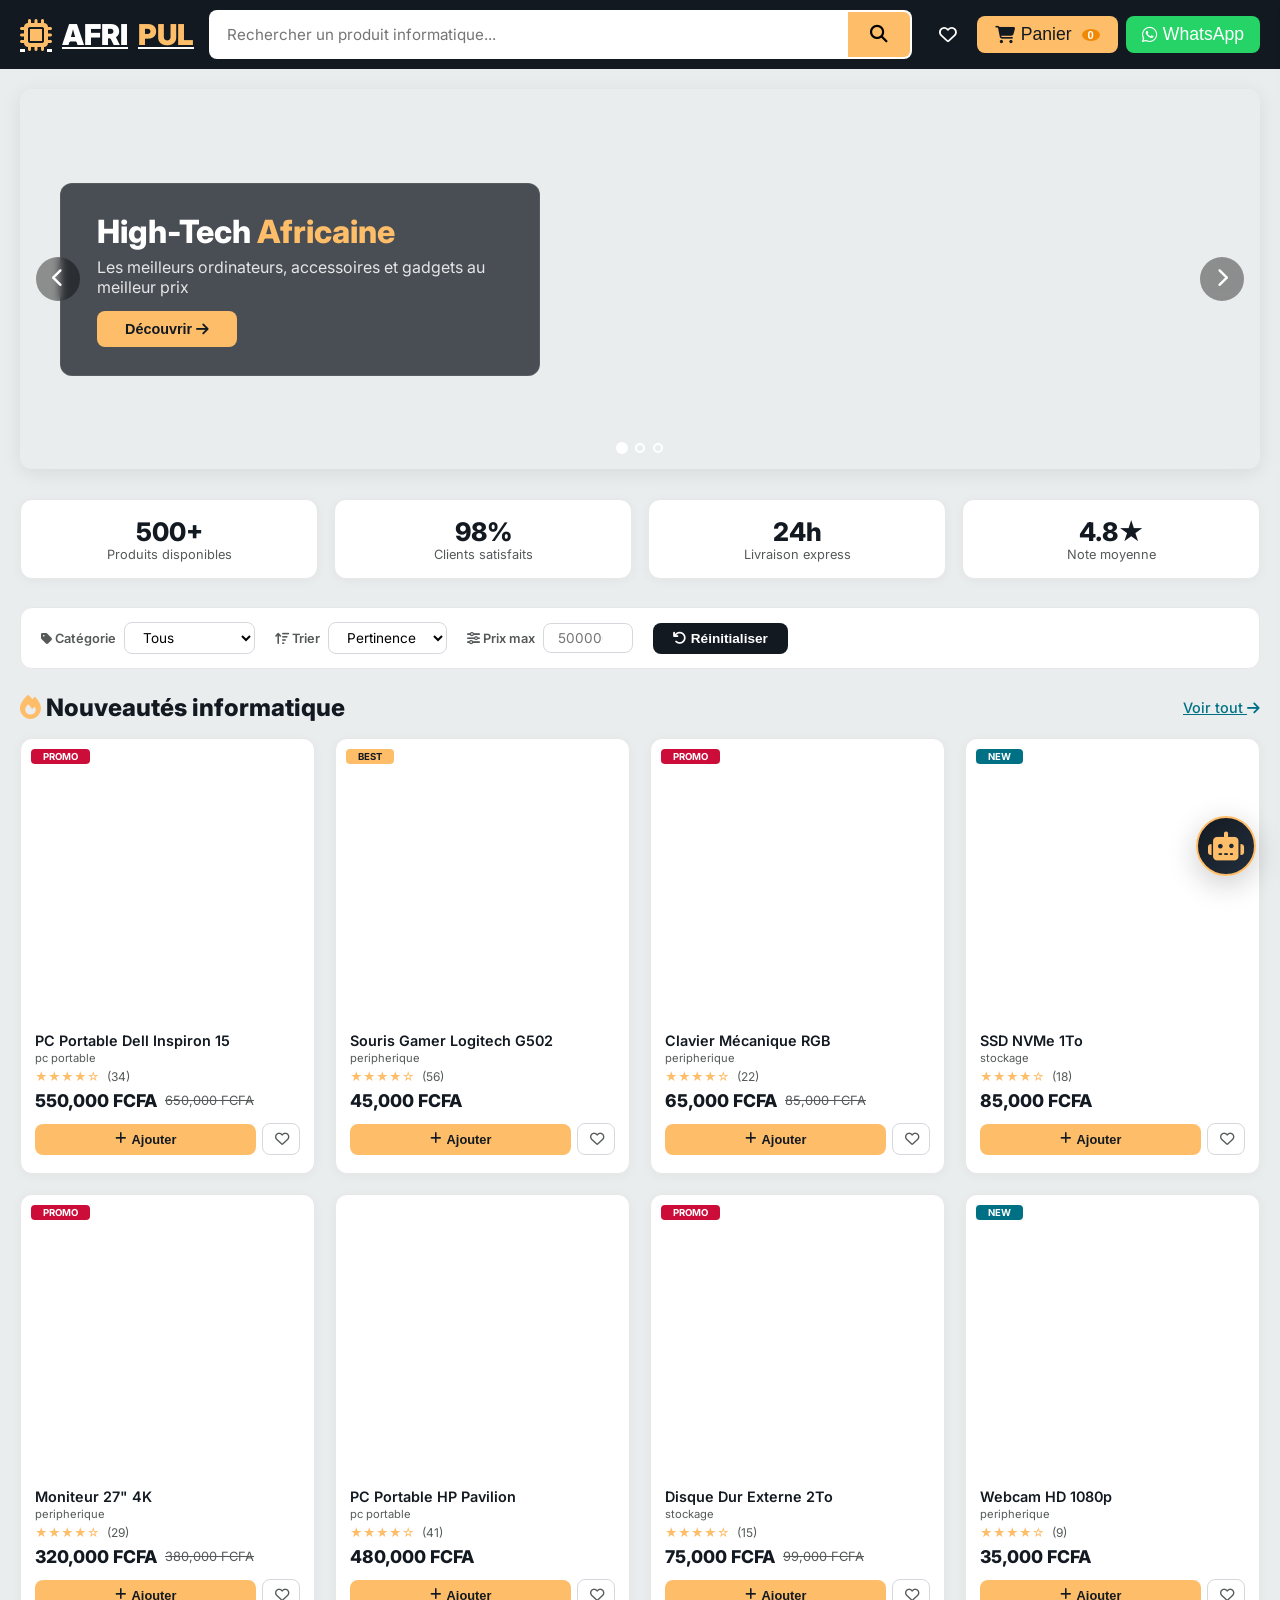
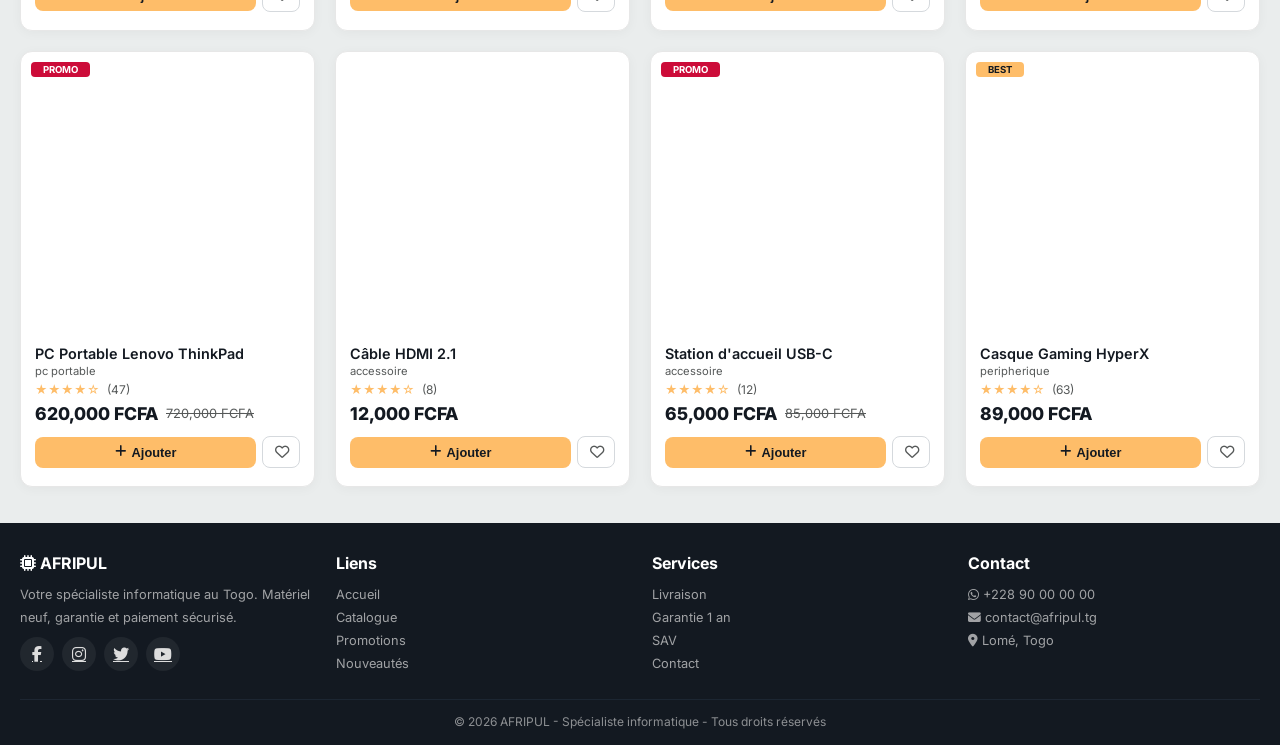
<file: template.html>
<!DOCTYPE html>
<html lang="fr">
<head>
    <meta charset="UTF-8" />
    <meta name="viewport" content="width=device-width, initial-scale=1.0" />
    <title>AFRIPUL - Informatique & High-Tech</title>
    <link rel="preconnect" href="https://fonts.googleapis.com" />
    <link rel="preconnect" href="https://fonts.gstatic.com" crossorigin />
    <link href="https://fonts.googleapis.com/css2?family=Inter:wght@300;400;500;600;700;800;900&display=swap" rel="stylesheet" />
    <link rel="stylesheet" href="https://cdnjs.cloudflare.com/ajax/libs/font-awesome/6.4.0/css/all.min.css" />
    <style>
        * { margin: 0; padding: 0; box-sizing: border-box; }
        body {
            font-family: 'Inter', sans-serif;
            background: #eaeded;
            color: #1a1a2e;
        }
        .container { max-width: 1280px; margin: 0 auto; padding: 0 20px; }
        
        /* HEADER */
        header {
            background: #131921;
            padding: 10px 0;
            position: sticky;
            top: 0;
            z-index: 1000;
        }
        .header-flex {
            display: flex;
            align-items: center;
            justify-content: space-between;
            gap: 15px;
            flex-wrap: wrap;
        }
        .logo {
            font-size: 1.8rem;
            font-weight: 900;
            color: #fff;
            display: flex;
            align-items: center;
            gap: 10px;
        }
        .logo i { color: #febd69; font-size: 2rem; }
        .logo span { color: #febd69; }
        .search {
            flex: 1 1 300px;
            display: flex;
            background: #fff;
            border-radius: 8px;
            overflow: hidden;
            border: 2px solid transparent;
            transition: 0.3s;
        }
        .search:focus-within { border-color: #febd69; }
        .search input {
            flex: 1;
            border: none;
            padding: 12px 16px;
            font-size: 0.95rem;
            outline: none;
            font-family: 'Inter', sans-serif;
        }
        .search button {
            background: #febd69;
            border: none;
            padding: 12px 22px;
            cursor: pointer;
            font-size: 1.1rem;
            transition: 0.3s;
        }
        .search button:hover { background: #f3a847; }
        .actions {
            display: flex;
            gap: 8px;
            align-items: center;
        }
        .actions button {
            background: transparent;
            border: none;
            color: #fff;
            font-size: 1.1rem;
            padding: 8px 12px;
            border-radius: 4px;
            cursor: pointer;
            transition: 0.3s;
            position: relative;
            display: flex;
            align-items: center;
            gap: 6px;
            font-weight: 500;
        }
        .actions button:hover { background: rgba(255,255,255,0.08); }
        .cart-btn { background: #febd69 !important; color: #131921 !important; border-radius: 8px !important; padding: 8px 18px !important; }
        .cart-btn:hover { background: #f3a847 !important; }
        .badge-count {
            background: #f08804;
            color: #fff;
            border-radius: 50%;
            padding: 0 6px;
            font-size: 0.7rem;
            font-weight: 700;
            margin-left: 4px;
        }
        .whatsapp-btn {
            background: #25d366 !important;
            color: #fff !important;
            border-radius: 8px !important;
            padding: 8px 16px !important;
        }
        .whatsapp-btn:hover { background: #128c7e !important; }
        
        /* HERO CAROUSEL */
        .hero-carousel {
            position: relative;
            border-radius: 12px;
            overflow: hidden;
            margin: 20px 0 30px;
            height: 380px;
            box-shadow: 0 4px 20px rgba(0,0,0,0.08);
        }
        .carousel-slide {
            position: absolute;
            top: 0; left: 0;
            width: 100%; height: 100%;
            opacity: 0;
            transition: opacity 0.8s ease;
            background-size: cover;
            background-position: center;
            display: flex;
            align-items: center;
            padding: 40px;
        }
        .carousel-slide.active { opacity: 1; }
        .carousel-slide .overlay {
            background: rgba(19,25,33,0.75);
            backdrop-filter: blur(6px);
            padding: 28px 36px;
            border-radius: 12px;
            color: #fff;
            max-width: 480px;
            border: 1px solid rgba(255,255,255,0.08);
        }
        .carousel-slide .overlay h2 {
            font-size: 2rem;
            font-weight: 800;
            margin-bottom: 6px;
        }
        .carousel-slide .overlay h2 span { color: #febd69; }
        .carousel-slide .overlay p { opacity: 0.85; margin-bottom: 14px; }
        .carousel-slide .overlay .btn {
            display: inline-block;
            background: #febd69;
            color: #131921;
            padding: 10px 28px;
            border-radius: 8px;
            font-weight: 700;
            border: none;
            cursor: pointer;
            transition: 0.3s;
            font-size: 0.9rem;
        }
        .carousel-slide .overlay .btn:hover { background: #f3a847; transform: scale(1.02); }
        .carousel-arrow {
            position: absolute;
            top: 50%;
            transform: translateY(-50%);
            background: rgba(0,0,0,0.4);
            backdrop-filter: blur(4px);
            border: none;
            color: #fff;
            width: 44px;
            height: 44px;
            border-radius: 50%;
            font-size: 1.2rem;
            cursor: pointer;
            transition: 0.3s;
            z-index: 5;
        }
        .carousel-arrow:hover { background: rgba(0,0,0,0.6); }
        .carousel-arrow.prev { left: 16px; }
        .carousel-arrow.next { right: 16px; }
        .carousel-dots {
            position: absolute;
            bottom: 16px;
            left: 50%;
            transform: translateX(-50%);
            display: flex;
            gap: 8px;
            z-index: 5;
        }
        .carousel-dots button {
            width: 10px; height: 10px;
            border-radius: 50%;
            border: 2px solid #fff;
            background: transparent;
            cursor: pointer;
            transition: 0.3s;
        }
        .carousel-dots button.active { background: #fff; transform: scale(1.2); }
        
        /* STATS */
        .stats {
            display: grid;
            grid-template-columns: repeat(4,1fr);
            gap: 16px;
            margin-bottom: 28px;
        }
        .stat {
            background: #fff;
            padding: 16px 20px;
            border-radius: 12px;
            text-align: center;
            box-shadow: 0 2px 12px rgba(0,0,0,0.04);
            border: 1px solid #e7e7e7;
        }
        .stat .num { font-size: 1.6rem; font-weight: 800; color: #131921; }
        .stat .lbl { font-size: 0.8rem; color: #565959; }
        
        /* FILTERS */
        .filters {
            background: #fff;
            padding: 14px 20px;
            border-radius: 12px;
            display: flex;
            flex-wrap: wrap;
            gap: 12px 20px;
            align-items: center;
            margin-bottom: 24px;
            border: 1px solid #e7e7e7;
        }
        .filter-group {
            display: flex;
            align-items: center;
            gap: 8px;
        }
        .filter-group label {
            font-size: 0.8rem;
            font-weight: 600;
            color: #565959;
        }
        .filter-group select,
        .filter-group input {
            padding: 6px 14px;
            border: 1px solid #d5d9dd;
            border-radius: 8px;
            background: #fff;
            font-family: 'Inter', sans-serif;
            font-size: 0.85rem;
            outline: none;
            transition: 0.2s;
        }
        .filter-group select:focus,
        .filter-group input:focus { border-color: #febd69; box-shadow: 0 0 0 3px rgba(254,189,105,0.2); }
        .filter-group input[type="number"] { width: 90px; }
        .reset-btn {
            background: #131921;
            color: #fff;
            border: none;
            padding: 8px 20px;
            border-radius: 8px;
            font-weight: 600;
            cursor: pointer;
            transition: 0.3s;
            font-size: 0.85rem;
        }
        .reset-btn:hover { background: #232f3e; }
        
        /* PRODUCT GRID */
        .section-header {
            display: flex;
            align-items: center;
            justify-content: space-between;
            margin-bottom: 16px;
            flex-wrap: wrap;
            gap: 10px;
        }
        .section-header h2 {
            font-size: 1.5rem;
            font-weight: 800;
            color: #131921;
        }
        .section-header h2 i { color: #febd69; }
        .section-header a {
            color: #007185;
            font-weight: 500;
            font-size: 0.9rem;
        }
        .section-header a:hover { color: #c7511f; }
        
        .grid {
            display: grid;
            grid-template-columns: repeat(auto-fill, minmax(240px, 1fr));
            gap: 20px;
            margin-bottom: 36px;
        }
        .product {
            background: #fff;
            border-radius: 12px;
            padding: 16px 14px 18px;
            box-shadow: 0 2px 12px rgba(0,0,0,0.04);
            transition: all 0.3s;
            border: 1px solid #e7e7e7;
            display: flex;
            flex-direction: column;
            position: relative;
        }
        .product:hover {
            transform: translateY(-4px);
            box-shadow: 0 8px 30px rgba(0,0,0,0.08);
            border-color: #febd69;
        }
        .product .badge {
            position: absolute;
            top: 10px;
            left: 10px;
            padding: 2px 12px;
            border-radius: 4px;
            font-size: 0.6rem;
            font-weight: 700;
            text-transform: uppercase;
            z-index: 5;
        }
        .product .badge.promo { background: #cc0c39; color: #fff; }
        .product .badge.new { background: #007185; color: #fff; }
        .product .badge.best { background: #febd69; color: #131921; }
        .product .img {
            width: 100%;
            aspect-ratio: 1/1;
            border-radius: 8px;
            background-size: cover;
            background-position: center;
            margin-bottom: 12px;
            position: relative;
        }
        .product .img .quick {
            position: absolute;
            bottom: 8px;
            right: 8px;
            background: rgba(19,25,33,0.85);
            color: #fff;
            border: none;
            padding: 4px 12px;
            border-radius: 4px;
            font-size: 0.65rem;
            font-weight: 600;
            opacity: 0;
            transition: 0.3s;
            cursor: pointer;
        }
        .product:hover .img .quick { opacity: 1; }
        .product .name {
            font-weight: 600;
            font-size: 0.9rem;
            margin-bottom: 2px;
            color: #131921;
        }
        .product .cat {
            font-size: 0.7rem;
            color: #565959;
            margin-bottom: 4px;
        }
        .product .rating {
            font-size: 0.75rem;
            color: #febd69;
            margin-bottom: 4px;
        }
        .product .rating span { color: #565959; margin-left: 4px; }
        .product .prices {
            display: flex;
            align-items: center;
            gap: 8px;
            margin: 2px 0 12px;
        }
        .product .prices .current {
            font-weight: 800;
            font-size: 1.1rem;
            color: #131921;
        }
        .product .prices .old {
            font-size: 0.8rem;
            color: #565959;
            text-decoration: line-through;
        }
        .product .actions {
            display: flex;
            gap: 6px;
            margin-top: auto;
        }
        .product .actions .add {
            flex: 1;
            background: #febd69;
            color: #131921;
            padding: 8px 12px;
            border-radius: 8px;
            font-weight: 700;
            font-size: 0.8rem;
            border: none;
            transition: 0.3s;
            cursor: pointer;
            display: flex;
            align-items: center;
            justify-content: center;
            gap: 6px;
        }
        .product .actions .add:hover { background: #f3a847; }
        .product .actions .add.added { background: #007185; color: #fff; }
        .product .actions .wish {
            width: 38px;
            border-radius: 8px;
            border: 1px solid #d5d9dd;
            background: #fff;
            font-size: 0.9rem;
            color: #565959;
            transition: 0.3s;
            cursor: pointer;
        }
        .product .actions .wish:hover { background: #f0f2f2; }
        
        /* CHAT BOT */
        .chat-bot-btn {
            position: fixed;
            bottom: 24px;
            right: 24px;
            width: 60px;
            height: 60px;
            border-radius: 50%;
            background: linear-gradient(135deg, #131921, #232f3e);
            color: #febd69;
            border: 2px solid #febd69;
            font-size: 1.8rem;
            box-shadow: 0 8px 30px rgba(0,0,0,0.2);
            cursor: pointer;
            transition: 0.3s;
            z-index: 999;
            display: flex;
            align-items: center;
            justify-content: center;
        }
        .chat-bot-btn:hover { transform: scale(1.08); }
        .chat-window {
            position: fixed;
            bottom: 100px;
            right: 24px;
            width: 400px;
            max-width: 92vw;
            height: 520px;
            background: #fff;
            border-radius: 16px;
            box-shadow: 0 20px 60px rgba(0,0,0,0.15);
            z-index: 1000;
            display: none;
            flex-direction: column;
            overflow: hidden;
            border: 1px solid #e7e7e7;
            animation: slideUp 0.3s ease;
        }
        .chat-window.open { display: flex; }
        @keyframes slideUp {
            from { opacity: 0; transform: translateY(20px); }
            to { opacity: 1; transform: translateY(0); }
        }
        .chat-header {
            background: #131921;
            color: #fff;
            padding: 14px 18px;
            display: flex;
            align-items: center;
            justify-content: space-between;
        }
        .chat-header h3 {
            font-size: 1rem;
            display: flex;
            align-items: center;
            gap: 8px;
        }
        .chat-header h3 i { color: #febd69; }
        .chat-header .close {
            background: transparent;
            border: none;
            color: #fff;
            font-size: 1.2rem;
            cursor: pointer;
        }
        .chat-messages {
            flex: 1;
            padding: 16px;
            overflow-y: auto;
            background: #f0f2f2;
        }
        .chat-messages::-webkit-scrollbar { width: 4px; }
        .chat-messages::-webkit-scrollbar-thumb { background: #d5d9dd; border-radius: 20px; }
        .msg {
            margin-bottom: 10px;
            max-width: 80%;
            padding: 10px 16px;
            border-radius: 12px;
            font-size: 0.9rem;
            line-height: 1.5;
            animation: msgIn 0.3s ease;
            word-wrap: break-word;
        }
        @keyframes msgIn {
            from { opacity: 0; transform: translateY(8px); }
            to { opacity: 1; transform: translateY(0); }
        }
        .msg.bot {
            background: #fff;
            border: 1px solid #e7e7e7;
            align-self: flex-start;
            border-bottom-left-radius: 4px;
        }
        .msg.user {
            background: #131921;
            color: #fff;
            align-self: flex-end;
            border-bottom-right-radius: 4px;
            margin-left: auto;
        }
        .msg.bot .typing {
            display: inline-block;
            width: 8px;
            height: 8px;
            border-radius: 50%;
            background: #565959;
            margin: 0 2px;
            animation: typing 1.4s infinite;
        }
        .msg.bot .typing:nth-child(2) { animation-delay: 0.2s; }
        .msg.bot .typing:nth-child(3) { animation-delay: 0.4s; }
        @keyframes typing {
            0%, 60%, 100% { transform: translateY(0); }
            30% { transform: translateY(-6px); }
        }
        .chat-input {
            padding: 10px 14px;
            border-top: 1px solid #e7e7e7;
            display: flex;
            gap: 8px;
            background: #fff;
        }
        .chat-input input {
            flex: 1;
            padding: 10px 14px;
            border: 1px solid #d5d9dd;
            border-radius: 8px;
            outline: none;
            font-family: 'Inter', sans-serif;
            font-size: 0.9rem;
            transition: 0.3s;
        }
        .chat-input input:focus { border-color: #febd69; }
        .chat-input button {
            background: #febd69;
            border: none;
            padding: 10px 16px;
            border-radius: 8px;
            font-weight: 700;
            cursor: pointer;
            transition: 0.3s;
        }
        .chat-input button:hover { background: #f3a847; }
        
        /* CART SIDEBAR */
        .cart-overlay {
            position: fixed;
            top: 0; left: 0;
            width: 100%; height: 100%;
            background: rgba(0,0,0,0.4);
            backdrop-filter: blur(4px);
            opacity: 0;
            visibility: hidden;
            transition: 0.4s;
            z-index: 2000;
        }
        .cart-overlay.active { opacity: 1; visibility: visible; }
        .cart-sidebar {
            position: fixed;
            top: 0; right: -460px;
            width: 420px;
            height: 100vh;
            background: #fff;
            box-shadow: -10px 0 40px rgba(0,0,0,0.08);
            padding: 24px 20px;
            transition: 0.45s cubic-bezier(0.22,1,0.36,1);
            z-index: 2001;
            overflow-y: auto;
            display: flex;
            flex-direction: column;
        }
        .cart-sidebar.open { right: 0; }
        .cart-header {
            display: flex;
            justify-content: space-between;
            align-items: center;
            padding-bottom: 14px;
            border-bottom: 1px solid #e7e7e7;
            margin-bottom: 14px;
        }
        .cart-header h2 {
            font-size: 1.2rem;
            font-weight: 800;
        }
        .cart-header h2 span {
            background: #131921;
            color: #fff;
            padding: 0 10px;
            border-radius: 20px;
            font-size: 0.7rem;
        }
        .cart-close {
            background: transparent;
            border: none;
            font-size: 1.3rem;
            cursor: pointer;
            color: #565959;
        }
        .cart-close:hover { color: #131921; }
        .cart-items {
            flex: 1;
            overflow-y: auto;
            padding-right: 4px;
        }
        .cart-empty {
            text-align: center;
            padding: 40px 0;
            color: #565959;
        }
        .cart-empty i { font-size: 3rem; opacity: 0.3; margin-bottom: 10px; }
        .cart-item {
            display: flex;
            gap: 12px;
            padding: 12px 0;
            border-bottom: 1px solid #f0f2f2;
            align-items: center;
        }
        .cart-item .img {
            width: 50px;
            height: 50px;
            border-radius: 8px;
            background-size: cover;
            background-position: center;
            flex-shrink: 0;
        }
        .cart-item .info { flex: 1; }
        .cart-item .info h4 { font-weight: 600; font-size: 0.85rem; }
        .cart-item .info .price { font-weight: 700; color: #131921; font-size: 0.85rem; }
        .cart-item .qty {
            display: flex;
            align-items: center;
            gap: 6px;
            margin-top: 2px;
        }
        .cart-item .qty button {
            width: 24px; height: 24px;
            border-radius: 4px;
            border: 1px solid #d5d9dd;
            background: #fff;
            font-weight: 700;
            cursor: pointer;
        }
        .cart-item .qty button:hover { background: #f0f2f2; }
        .cart-item .qty .num { font-weight: 700; min-width: 16px; text-align: center; }
        .cart-item .remove {
            background: transparent;
            border: none;
            color: #565959;
            cursor: pointer;
            padding: 4px;
        }
        .cart-item .remove:hover { color: #cc0c39; }
        .cart-footer {
            border-top: 1px solid #e7e7e7;
            padding-top: 14px;
            margin-top: 10px;
        }
        .cart-total {
            display: flex;
            justify-content: space-between;
            font-size: 1.1rem;
            font-weight: 800;
            margin-bottom: 4px;
        }
        .cart-total span:last-child { color: #131921; }
        .cart-subtotal {
            display: flex;
            justify-content: space-between;
            font-size: 0.8rem;
            color: #565959;
            margin-bottom: 12px;
        }
        .cart-actions { display: flex; flex-direction: column; gap: 8px; }
        .btn-checkout {
            background: #febd69;
            color: #131921;
            padding: 12px;
            border-radius: 8px;
            font-weight: 700;
            border: none;
            cursor: pointer;
            transition: 0.3s;
            font-size: 0.95rem;
        }
        .btn-checkout:hover { background: #f3a847; }
        .btn-continue {
            background: transparent;
            color: #007185;
            border: 1px solid #d5d9dd;
            padding: 10px;
            border-radius: 8px;
            font-weight: 600;
            cursor: pointer;
            transition: 0.3s;
        }
        .btn-continue:hover { background: #f0f2f2; }
        .payment-methods {
            display: flex;
            gap: 8px;
            justify-content: center;
            margin: 8px 0 4px;
            flex-wrap: wrap;
        }
        .payment-methods span {
            font-size: 0.6rem;
            background: #f0f2f2;
            padding: 2px 10px;
            border-radius: 4px;
            color: #565959;
        }
        
        /* TOAST */
        .toast {
            position: fixed;
            bottom: 100px;
            left: 50%;
            transform: translateX(-50%) translateY(80px);
            background: #131921;
            color: #fff;
            padding: 12px 28px;
            border-radius: 8px;
            font-weight: 500;
            box-shadow: 0 8px 30px rgba(0,0,0,0.15);
            opacity: 0;
            transition: 0.4s cubic-bezier(0.22,1,0.36,1);
            z-index: 3000;
            display: flex;
            align-items: center;
            gap: 10px;
            font-size: 0.9rem;
        }
        .toast.show { opacity: 1; transform: translateX(-50%) translateY(0); }
        .toast i { color: #febd69; }
        
        /* FOOTER */
        footer {
            background: #131921;
            color: #ddd;
            padding: 30px 0 16px;
            margin-top: 30px;
        }
        .footer-grid {
            display: grid;
            grid-template-columns: repeat(auto-fit, minmax(160px,1fr));
            gap: 24px;
            margin-bottom: 24px;
        }
        .footer-grid h4 { color: #fff; font-weight: 700; margin-bottom: 10px; }
        .footer-grid p { font-size: 0.8rem; opacity: 0.7; line-height: 1.8; }
        .footer-grid .social {
            display: flex;
            gap: 8px;
            margin-top: 8px;
        }
        .footer-grid .social a {
            width: 34px; height: 34px;
            border-radius: 50%;
            background: rgba(255,255,255,0.06);
            display: flex;
            align-items: center;
            justify-content: center;
            transition: 0.3s;
            color: #ddd;
        }
        .footer-grid .social a:hover { background: #febd69; color: #131921; }
        .footer-bottom {
            border-top: 1px solid #232f3e;
            padding-top: 14px;
            text-align: center;
            font-size: 0.75rem;
            opacity: 0.6;
        }
        
        /* RESPONSIVE */
        @media (max-width: 992px) {
            .hero-carousel { height: 300px; }
            .carousel-slide .overlay h2 { font-size: 1.6rem; }
            .stats { grid-template-columns: repeat(2,1fr); }
        }
        @media (max-width: 768px) {
            .header-flex { flex-direction: column; align-items: stretch; }
            .hero-carousel { height: 260px; margin: 12px 0 20px; }
            .carousel-slide { padding: 20px; }
            .carousel-slide .overlay { padding: 18px 22px; }
            .carousel-slide .overlay h2 { font-size: 1.3rem; }
            .filters { flex-direction: column; align-items: stretch; padding: 16px; }
            .filter-group { flex-wrap: wrap; }
            .filter-group input[type="number"] { width: 100%; }
            .grid { grid-template-columns: repeat(auto-fill, minmax(170px,1fr)); gap: 14px; }
            .cart-sidebar { width: 100%; right: -100%; padding: 16px; }
            .whatsapp-btn span { display: none; }
            .chat-window { width: 94vw; right: 3vw; bottom: 90px; height: 440px; }
            .chat-bot-btn { width: 54px; height: 54px; font-size: 1.5rem; bottom: 16px; right: 16px; }
        }
        @media (max-width: 480px) {
            .grid { grid-template-columns: 1fr 1fr; gap: 10px; }
            .product { padding: 10px 8px 12px; }
            .product .img { border-radius: 6px; }
            .product .name { font-size: 0.75rem; }
            .product .prices .current { font-size: 0.9rem; }
            .product .actions .add { font-size: 0.65rem; padding: 6px 8px; }
            .hero-carousel { height: 200px; }
            .carousel-slide .overlay h2 { font-size: 1rem; }
            .carousel-slide .overlay p { font-size: 0.75rem; }
            .carousel-arrow { width: 32px; height: 32px; font-size: 0.8rem; }
            .carousel-arrow.prev { left: 6px; }
            .carousel-arrow.next { right: 6px; }
        }
    </style>
</head>
<body>
    
    <!-- HEADER -->
    <header>
        <div class="container header-flex">
            <a href="#" class="logo"><i class="fas fa-microchip"></i> AFRI<span>PUL</span></a>
            <div class="search">
                <input type="text" id="search" placeholder="Rechercher un produit informatique..." />
                <button id="searchBtn"><i class="fas fa-search"></i></button>
            </div>
            <div class="actions">
                <button id="wishlistBtn"><i class="far fa-heart"></i></button>
                <button class="cart-btn" id="openCartBtn">
                    <i class="fas fa-shopping-cart"></i> Panier
                    <span class="badge-count" id="cartCount">0</span>
                </button>
                <button class="whatsapp-btn" id="whatsappBtn"><i class="fab fa-whatsapp"></i> <span>WhatsApp</span></button>
            </div>
        </div>
    </header>
    
    <!-- HERO CAROUSEL -->
    <div class="container">
        <div class="hero-carousel" id="heroCarousel">
            <div class="carousel-slide active" style="background-image: url('https://images.unsplash.com/photo-1498049794561-7780e7231661?w=1200&q=80');">
                <div class="overlay">
                    <h2>High-Tech <span>Africaine</span></h2>
                    <p>Les meilleurs ordinateurs, accessoires et gadgets au meilleur prix</p>
                    <button class="btn" id="heroBtn1">Découvrir <i class="fas fa-arrow-right"></i></button>
                </div>
            </div>
            <div class="carousel-slide" style="background-image: url('https://images.unsplash.com/photo-1531297484001-80022131f5a1?w=1200&q=80');">
                <div class="overlay">
                    <h2>Promos <span>Informatique</span></h2>
                    <p>Jusqu'à -40% sur les PC portables et accessoires</p>
                    <button class="btn" id="heroBtn2">Voir les offres <i class="fas fa-arrow-right"></i></button>
                </div>
            </div>
            <div class="carousel-slide" style="background-image: url('https://images.unsplash.com/photo-1550745165-9bc0b252726f?w=1200&q=80');">
                <div class="overlay">
                    <h2>Paiement <span>Mobile Money</span></h2>
                    <p>Flooz, TMoney, carte bancaire ou livraison</p>
                    <button class="btn" id="heroBtn3">Commander <i class="fas fa-arrow-right"></i></button>
                </div>
            </div>
            <button class="carousel-arrow prev" id="carouselPrev"><i class="fas fa-chevron-left"></i></button>
            <button class="carousel-arrow next" id="carouselNext"><i class="fas fa-chevron-right"></i></button>
            <div class="carousel-dots" id="carouselDots"></div>
        </div>
    </div>
    
    <!-- STATS -->
    <div class="container">
        <div class="stats">
            <div class="stat"><div class="num">500+</div><div class="lbl">Produits disponibles</div></div>
            <div class="stat"><div class="num">98%</div><div class="lbl">Clients satisfaits</div></div>
            <div class="stat"><div class="num">24h</div><div class="lbl">Livraison express</div></div>
            <div class="stat"><div class="num">4.8★</div><div class="lbl">Note moyenne</div></div>
        </div>
    </div>
    
    <!-- FILTERS -->
    <div class="container">
        <div class="filters">
            <div class="filter-group">
                <label><i class="fas fa-tag"></i> Catégorie</label>
                <select id="category">
                    <option value="all">Tous</option>
                    <option value="pc-portable">PC Portable</option>
                    <option value="accessoire">Accessoire</option>
                    <option value="stockage">Stockage</option>
                    <option value="peripherique">Périphérique</option>
                </select>
            </div>
            <div class="filter-group">
                <label><i class="fas fa-arrow-up-wide-short"></i> Trier</label>
                <select id="sort">
                    <option value="default">Pertinence</option>
                    <option value="price-asc">Prix ↑</option>
                    <option value="price-desc">Prix ↓</option>
                    <option value="popular">Popularité</option>
                </select>
            </div>
            <div class="filter-group">
                <label><i class="fas fa-sliders"></i> Prix max</label>
                <input type="number" id="priceMax" placeholder="500000" min="0" />
            </div>
            <button class="reset-btn" id="resetBtn"><i class="fas fa-undo"></i> Réinitialiser</button>
        </div>
    </div>
    
    <!-- PRODUCTS -->
    <div class="container">
        <div class="section-header">
            <h2><i class="fas fa-fire"></i> Nouveautés informatique</h2>
            <a href="#" id="viewAllLink">Voir tout <i class="fas fa-arrow-right"></i></a>
        </div>
        <div class="grid" id="productGrid"></div>
    </div>
    
    <!-- CHAT BOT -->
    <button class="chat-bot-btn" id="chatBotBtn"><i class="fas fa-robot"></i></button>
    <div class="chat-window" id="chatWindow">
        <div class="chat-header">
            <h3><i class="fas fa-circle" style="color:#febd69;font-size:0.6rem;"></i> Assistant AFRIPUL</h3>
            <button class="close" id="closeChatBtn"><i class="fas fa-times"></i></button>
        </div>
        <div class="chat-messages" id="chatMessages">
            <div class="msg bot">
                👋 Bonjour ! Je suis l'assistant AFRIPUL.<br>
                Spécialiste en informatique, je vous aide à trouver le matériel qu'il vous faut.<br>
                <strong>Quel est votre nom ?</strong>
            </div>
        </div>
        <div class="chat-input">
            <input type="text" id="chatInput" placeholder="Écrivez votre message..." />
            <button id="chatSendBtn"><i class="fas fa-paper-plane"></i></button>
        </div>
    </div>
    
    <!-- CART SIDEBAR -->
    <div class="cart-overlay" id="cartOverlay"></div>
    <div class="cart-sidebar" id="cartSidebar">
        <div class="cart-header">
            <h2>🛒 Panier <span id="cartItemCount">0</span></h2>
            <button class="cart-close" id="closeCartBtn"><i class="fas fa-times"></i></button>
        </div>
        <div class="cart-items" id="cartItems">
            <div class="cart-empty"><i class="fas fa-shopping-cart"></i><p>Votre panier est vide</p></div>
        </div>
        <div class="cart-footer">
            <div class="cart-subtotal"><span>Sous-total</span><span id="cartSubtotal">0 FCFA</span></div>
            <div class="cart-total"><span>Total</span><span id="cartTotal">0 FCFA</span></div>
            <div class="payment-methods">
                <span>Flooz</span>
                <span>TMoney</span>
                <span>Carte</span>
                <span>Livraison</span>
            </div>
            <div class="cart-actions">
                <button class="btn-checkout" id="checkoutBtn"><i class="fas fa-lock"></i> Passer la commande</button>
                <button class="btn-continue" id="continueBtn">Continuer mes achats</button>
            </div>
        </div>
    </div>
    
    <!-- TOAST -->
    <div class="toast" id="toast"><i class="fas fa-check-circle"></i> <span id="toastMsg">Produit ajouté !</span></div>
    
    <!-- FOOTER -->
    <footer>
        <div class="container">
            <div class="footer-grid">
                <div>
                    <h4><i class="fas fa-microchip"></i> AFRIPUL</h4>
                    <p>Votre spécialiste informatique au Togo. Matériel neuf, garantie et paiement sécurisé.</p>
                    <div class="social">
                        <a href="#"><i class="fab fa-facebook-f"></i></a>
                        <a href="#"><i class="fab fa-instagram"></i></a>
                        <a href="#"><i class="fab fa-twitter"></i></a>
                        <a href="#"><i class="fab fa-youtube"></i></a>
                    </div>
                </div>
                <div><h4>Liens</h4><p>Accueil<br/>Catalogue<br/>Promotions<br/>Nouveautés</p></div>
                <div><h4>Services</h4><p>Livraison<br/>Garantie 1 an<br/>SAV<br/>Contact</p></div>
                <div><h4>Contact</h4><p><i class="fab fa-whatsapp"></i> +228 90 00 00 00<br/><i class="fas fa-envelope"></i> contact@afripul.tg<br/><i class="fas fa-map-marker-alt"></i> Lomé, Togo</p></div>
            </div>
            <div class="footer-bottom">&copy; 2026 AFRIPUL - Spécialiste informatique - Tous droits réservés</div>
        </div>
    </footer>
    
    <script>
        // =====================================================
        // 1. PRODUCT DATA (Informatique)
        // =====================================================
        const products = [
            { id:1, name:"PC Portable Dell Inspiron 15", category:"pc-portable", price:550000, oldPrice:650000, image:"https://images.unsplash.com/photo-1593642702821-c8da6771f0c6?w=400&q=80", badge:"Promo", rating:4.8, reviews:34 },
            { id:2, name:"Souris Gamer Logitech G502", category:"peripherique", price:45000, oldPrice:null, image:"https://images.unsplash.com/photo-1527864550417-7fd91fc51a46?w=400&q=80", badge:"Best", rating:4.9, reviews:56 },
            { id:3, name:"Clavier Mécanique RGB", category:"peripherique", price:65000, oldPrice:85000, image:"https://images.unsplash.com/photo-1595225476474-87563907a212?w=400&q=80", badge:"Promo", rating:4.6, reviews:22 },
            { id:4, name:"SSD NVMe 1To", category:"stockage", price:85000, oldPrice:null, image:"https://images.unsplash.com/photo-1597872200969-2b65d56bd16b?w=400&q=80", badge:"New", rating:4.7, reviews:18 },
            { id:5, name:"Moniteur 27\" 4K", category:"peripherique", price:320000, oldPrice:380000, image:"https://images.unsplash.com/photo-1527443224154-c4a3942d3acf?w=400&q=80", badge:"Promo", rating:4.5, reviews:29 },
            { id:6, name:"PC Portable HP Pavilion", category:"pc-portable", price:480000, oldPrice:null, image:"https://images.unsplash.com/photo-1588872657578-7efd1f1555ed?w=400&q=80", badge:null, rating:4.4, reviews:41 },
            { id:7, name:"Disque Dur Externe 2To", category:"stockage", price:75000, oldPrice:99000, image:"https://images.unsplash.com/photo-1587202372775-e229f172b9d7?w=400&q=80", badge:"Promo", rating:4.3, reviews:15 },
            { id:8, name:"Webcam HD 1080p", category:"peripherique", price:35000, oldPrice:null, image:"https://images.unsplash.com/photo-1587826080692-f439cd0b70da?w=400&q=80", badge:"New", rating:4.2, reviews:9 },
            { id:9, name:"PC Portable Lenovo ThinkPad", category:"pc-portable", price:620000, oldPrice:720000, image:"https://images.unsplash.com/photo-1537498425277-c283d32ef9db?w=400&q=80", badge:"Promo", rating:4.9, reviews:47 },
            { id:10, name:"Câble HDMI 2.1", category:"accessoire", price:12000, oldPrice:null, image:"https://images.unsplash.com/photo-1583394838336-acd977736f90?w=400&q=80", badge:null, rating:4.1, reviews:8 },
            { id:11, name:"Station d'accueil USB-C", category:"accessoire", price:65000, oldPrice:85000, image:"https://images.unsplash.com/photo-1617788138017-80ad40651399?w=400&q=80", badge:"Promo", rating:4.3, reviews:12 },
            { id:12, name:"Casque Gaming HyperX", category:"peripherique", price:89000, oldPrice:null, image:"https://images.unsplash.com/photo-1583394838336-acd977736f90?w=400&q=80", badge:"Best", rating:4.8, reviews:63 }
        ];
        
        // =====================================================
        // 2. CAROUSEL
        // =====================================================
        let currentSlide = 0;
        const slides = document.querySelectorAll('.carousel-slide');
        const dotsContainer = document.getElementById('carouselDots');
        
        slides.forEach((_, i) => {
            const dot = document.createElement('button');
            if (i === 0) dot.classList.add('active');
            dot.addEventListener('click', () => goToSlide(i));
            dotsContainer.appendChild(dot);
        });
        
        function goToSlide(index) {
            slides.forEach(s => s.classList.remove('active'));
            slides[index].classList.add('active');
            document.querySelectorAll('.carousel-dots button').forEach((d, i) => {
                d.classList.toggle('active', i === index);
            });
            currentSlide = index;
        }
        
        function changeSlide(direction) {
            let newIndex = currentSlide + direction;
            if (newIndex < 0) newIndex = slides.length - 1;
            if (newIndex >= slides.length) newIndex = 0;
            goToSlide(newIndex);
        }
        
        document.getElementById('carouselPrev').addEventListener('click', () => changeSlide(-1));
        document.getElementById('carouselNext').addEventListener('click', () => changeSlide(1));
        
        let carouselInterval = setInterval(() => changeSlide(1), 5000);
        const carousel = document.getElementById('heroCarousel');
        carousel.addEventListener('mouseenter', () => clearInterval(carouselInterval));
        carousel.addEventListener('mouseleave', () => {
            carouselInterval = setInterval(() => changeSlide(1), 5000);
        });
        
        // Hero buttons
        document.getElementById('heroBtn1').addEventListener('click', () => { showToast('🔍 Découvrez notre catalogue !'); });
        document.getElementById('heroBtn2').addEventListener('click', () => { showToast('🔥 Promos exceptionnelles sur les PC !'); });
        document.getElementById('heroBtn3').addEventListener('click', () => { showToast('💳 Paiement sécurisé disponible'); });
        
        // =====================================================
        // 3. PRODUCT RENDER
        // =====================================================
        let cart = [];
        let filtered = [...products];
        const grid = document.getElementById('productGrid');
        const cartItems = document.getElementById('cartItems');
        const cartCount = document.getElementById('cartCount');
        const cartItemCount = document.getElementById('cartItemCount');
        const cartSubtotal = document.getElementById('cartSubtotal');
        const cartTotal = document.getElementById('cartTotal');
        const toast = document.getElementById('toast');
        const toastMsg = document.getElementById('toastMsg');
        
        function render() {
            grid.innerHTML = '';
            if (filtered.length === 0) {
                grid.innerHTML = `<div style="grid-column:1/-1;text-align:center;padding:50px 0;color:#565959;"><i class="fas fa-search" style="font-size:2.5rem;opacity:0.3;margin-bottom:12px;"></i><p>Aucun produit trouvé</p></div>`;
                return;
            }
            filtered.forEach(p => {
                const div = document.createElement('div');
                div.className = 'product';
                let badge = '';
                if (p.badge) {
                    let cls = 'badge';
                    if (p.badge === 'Promo') cls += ' promo';
                    else if (p.badge === 'New') cls += ' new';
                    else if (p.badge === 'Best') cls += ' best';
                    badge = `<span class="${cls}">${p.badge}</span>`;
                }
                const old = p.oldPrice ? `<span class="old">${p.oldPrice.toLocaleString()} FCFA</span>` : '';
                const stars = '★'.repeat(Math.floor(p.rating)) + '☆'.repeat(5 - Math.floor(p.rating));
                div.innerHTML = `
                    ${badge}
                    <div class="img" style="background-image:url('${p.image}');">
                        <button class="quick">Vue rapide</button>
                    </div>
                    <div class="name">${p.name}</div>
                    <div class="cat">${p.category.replace('-',' ')}</div>
                    <div class="rating">${stars} <span>(${p.reviews})</span></div>
                    <div class="prices"><span class="current">${p.price.toLocaleString()} FCFA</span> ${old}</div>
                    <div class="actions">
                        <button class="add" data-id="${p.id}"><i class="fas fa-plus"></i> Ajouter</button>
                        <button class="wish"><i class="far fa-heart"></i></button>
                    </div>
                `;
                grid.appendChild(div);
            });
            document.querySelectorAll('.add').forEach(b => b.addEventListener('click', function() {
                const id = parseInt(this.dataset.id);
                const p = products.find(x => x.id === id);
                if (p) addToCart(p);
            }));
            // Quick view
            document.querySelectorAll('.quick').forEach(b => b.addEventListener('click', function() {
                const img = this.closest('.img').style.backgroundImage;
                showToast('🔍 Vue rapide : ' + this.closest('.product').querySelector('.name').textContent);
            }));
            // Wishlist
            document.querySelectorAll('.wish').forEach(b => b.addEventListener('click', function() {
                this.classList.toggle('active');
                if (this.classList.contains('active')) {
                    this.innerHTML = '<i class="fas fa-heart" style="color:#cc0c39;"></i>';
                    showToast('❤️ Ajouté à vos favoris');
                } else {
                    this.innerHTML = '<i class="far fa-heart"></i>';
                }
            }));
        }
        
        // =====================================================
        // 4. FILTERS
        // =====================================================
        function applyFilters() {
            const q = document.getElementById('search').value.toLowerCase().trim();
            const cat = document.getElementById('category').value;
            const max = parseFloat(document.getElementById('priceMax').value) || Infinity;
            const sort = document.getElementById('sort').value;
            filtered = products.filter(p => {
                return p.name.toLowerCase().includes(q) && (cat === 'all' || p.category === cat) && p.price <= max;
            });
            if (sort === 'price-asc') filtered.sort((a,b) => a.price - b.price);
            else if (sort === 'price-desc') filtered.sort((a,b) => b.price - a.price);
            else if (sort === 'popular') filtered.sort((a,b) => b.reviews - a.reviews);
            else filtered.sort((a,b) => a.id - b.id);
            render();
        }
        
        document.getElementById('search').addEventListener('input', applyFilters);
        document.getElementById('searchBtn').addEventListener('click', applyFilters);
        document.getElementById('category').addEventListener('change', applyFilters);
        document.getElementById('sort').addEventListener('change', applyFilters);
        document.getElementById('priceMax').addEventListener('input', applyFilters);
        document.getElementById('resetBtn').addEventListener('click', () => {
            document.getElementById('search').value = '';
            document.getElementById('category').value = 'all';
            document.getElementById('sort').value = 'default';
            document.getElementById('priceMax').value = '';
            applyFilters();
            showToast('🔄 Filtres réinitialisés');
        });
        
        document.getElementById('viewAllLink').addEventListener('click', (e) => {
            e.preventDefault();
            showToast('📦 Catalogue complet bientôt disponible');
        });
        
        document.getElementById('wishlistBtn').addEventListener('click', () => {
            showToast('❤️ Vos favoris (simulation)');
        });
        
        // =====================================================
        // 5. CART
        // =====================================================
        function addToCart(p) {
            const exist = cart.find(x => x.id === p.id);
            if (exist) exist.qty += 1;
            else cart.push({...p, qty: 1});
            updateCart();
            showToast(`${p.name} ajouté au panier !`);
        }
        
        function removeFromCart(id) {
            cart = cart.filter(x => x.id !== id);
            updateCart();
        }
        
        function updateQty(id, delta) {
            const item = cart.find(x => x.id === id);
            if (!item) return;
            item.qty += delta;
            if (item.qty <= 0) { removeFromCart(id); return; }
            updateCart();
        }
        
        function updateCart() {
            const count = cart.reduce((s, x) => s + x.qty, 0);
            const total = cart.reduce((s, x) => s + x.price * x.qty, 0);
            cartCount.textContent = count;
            cartItemCount.textContent = count;
            cartSubtotal.textContent = total.toLocaleString() + ' FCFA';
            cartTotal.textContent = total.toLocaleString() + ' FCFA';
            if (cart.length === 0) {
                cartItems.innerHTML = `<div class="cart-empty"><i class="fas fa-shopping-cart"></i><p>Votre panier est vide</p></div>`;
            } else {
                cartItems.innerHTML = cart.map(x => `
                    <div class="cart-item">
                        <div class="img" style="background-image:url('${x.image}');"></div>
                        <div class="info">
                            <h4>${x.name}</h4>
                            <div class="price">${x.price.toLocaleString()} FCFA</div>
                            <div class="qty">
                                <button onclick="updateQty(${x.id}, -1)">−</button>
                                <span class="num">${x.qty}</span>
                                <button onclick="updateQty(${x.id}, 1)">+</button>
                                <button class="remove" onclick="removeFromCart(${x.id})"><i class="fas fa-trash-alt"></i></button>
                            </div>
                        </div>
                    </div>
                `).join('');
            }
        }
        
        function showToast(msg) {
            toastMsg.textContent = msg;
            toast.classList.add('show');
            clearTimeout(window.toastTimer);
            window.toastTimer = setTimeout(() => toast.classList.remove('show'), 3500);
        }
        
        // =====================================================
        // 6. CART UI
        // =====================================================
        function openCart() {
            document.getElementById('cartSidebar').classList.add('open');
            document.getElementById('cartOverlay').classList.add('active');
            document.body.style.overflow = 'hidden';
        }
        function closeCart() {
            document.getElementById('cartSidebar').classList.remove('open');
            document.getElementById('cartOverlay').classList.remove('active');
            document.body.style.overflow = '';
        }
        
        document.getElementById('openCartBtn').addEventListener('click', openCart);
        document.getElementById('closeCartBtn').addEventListener('click', closeCart);
        document.getElementById('cartOverlay').addEventListener('click', closeCart);
        document.getElementById('continueBtn').addEventListener('click', closeCart);
        
        // =====================================================
        // 7. CHECKOUT avec ENVOI D'EMAIL (simulation)
        // =====================================================
        document.getElementById('checkoutBtn').addEventListener('click', function() {
            if (cart.length === 0) {
                showToast('Votre panier est vide !');
                return;
            }
            const total = cart.reduce((s, x) => s + x.price * x.qty, 0);
            const items = cart.map(x => `${x.name} (x${x.qty})`).join(', ');
            
            // Simuler l'envoi d'email
            const emailData = {
                to: 'client@email.com',
                subject: 'Confirmation de commande AFRIPUL',
                body: `
                    Bonjour,\n\n
                    Merci pour votre commande sur AFRIPUL.\n
                    Détails de la commande :\n
                    - Articles : ${items}\n
                    - Total : ${total.toLocaleString()} FCFA\n
                    - Paiement : Flooz / TMoney / Livraison\n\n
                    Un agent vous contactera sous 24h pour la confirmation.\n\n
                    Cordialement,\n
                    L'équipe AFRIPUL
                `
            };
            
            console.log('=== EMAIL ENVOYÉ ===');
            console.log('À:', emailData.to);
            console.log('Sujet:', emailData.subject);
            console.log('Corps:\n', emailData.body);
            console.log('=== FIN ===');
            
            showToast(`✅ Commande validée ! Total : ${total.toLocaleString()} FCFA. Un email de confirmation a été envoyé.`);
            
            // Ajouter au chat
            addChatMessage('bot', `✅ Votre commande de <strong>${total.toLocaleString()} FCFA</strong> a été enregistrée.<br>Un email de confirmation a été envoyé à votre adresse.<br>Un agent vous contactera sous 24h.`);
            
            cart = [];
            updateCart();
            closeCart();
        });
        
        // =====================================================
        // 8. WHATSAPP
        // =====================================================
        document.getElementById('whatsappBtn').addEventListener('click', function() {
            window.open('https://wa.me/22890000000?text=Bonjour%20AFRIPUL%2C%20je%20souhaite%20passer%20une%20commande.', '_blank');
        });
        
        document.addEventListener('keydown', (e) => { if (e.key === 'Escape') closeCart(); });
        
        // =====================================================
        // 9. CHAT BOT avec ENVOI D'EMAIL
        // =====================================================
        const chatWindow = document.getElementById('chatWindow');
        const chatMessages = document.getElementById('chatMessages');
        const chatInput = document.getElementById('chatInput');
        const chatSendBtn = document.getElementById('chatSendBtn');
        const chatBotBtn = document.getElementById('chatBotBtn');
        const closeChatBtn = document.getElementById('closeChatBtn');
        
        let chatState = 'greeting';
        let userData = { name: '', email: '', phone: '', address: '', order: '' };
        
        function openChat() {
            chatWindow.classList.add('open');
            chatBotBtn.style.display = 'none';
            chatInput.focus();
        }
        function closeChat() {
            chatWindow.classList.remove('open');
            chatBotBtn.style.display = 'flex';
        }
        chatBotBtn.addEventListener('click', openChat);
        closeChatBtn.addEventListener('click', closeChat);
        
        function addChatMessage(type, text) {
            const div = document.createElement('div');
            div.className = `msg ${type}`;
            div.innerHTML = text.replace(/\n/g, '<br>');
            chatMessages.appendChild(div);
            chatMessages.scrollTop = chatMessages.scrollHeight;
        }
        
        function addTypingIndicator() {
            const div = document.createElement('div');
            div.className = 'msg bot';
            div.id = 'typingIndicator';
            div.innerHTML = '<span class="typing"></span><span class="typing"></span><span class="typing"></span>';
            chatMessages.appendChild(div);
            chatMessages.scrollTop = chatMessages.scrollHeight;
        }
        function removeTypingIndicator() {
            const el = document.getElementById('typingIndicator');
            if (el) el.remove();
        }
        
        function sendEmail(data) {
            // Simulation d'envoi d'email
            console.log('=== EMAIL ENVOYÉ (Chatbot) ===');
            console.log('À:', data.email);
            console.log('Sujet: Nouvelle demande client AFRIPUL');
            console.log('Corps:\n');
            console.log(`Bonjour,\n\nUne nouvelle demande a été enregistrée :\n`);
            console.log(`Client : ${data.name}`);
            console.log(`Email : ${data.email}`);
            console.log(`Téléphone : ${data.phone}`);
            console.log(`Adresse : ${data.address}`);
            console.log(`Commande : ${data.order}`);
            console.log(`\nUn agent va prendre en charge cette demande.`);
            console.log('=== FIN ===');
        }
        
        function processUserMessage(message) {
            const msg = message.trim();
            
            switch(chatState) {
                case 'greeting':
                    addChatMessage('user', msg);
                    addTypingIndicator();
                    setTimeout(() => {
                        removeTypingIndicator();
                        userData.name = msg;
                        chatState = 'email';
                        addChatMessage('bot', `Enchanté ${msg} ! 📧<br>Quel est votre adresse email pour recevoir la confirmation ?`);
                    }, 800);
                    break;
                    
                case 'email':
                    addChatMessage('user', msg);
                    addTypingIndicator();
                    setTimeout(() => {
                        removeTypingIndicator();
                        userData.email = msg;
                        chatState = 'phone';
                        addChatMessage('bot', `Parfait ! 📱<br>Votre numéro de téléphone pour le suivi ?`);
                    }, 800);
                    break;
                    
                case 'phone':
                    addChatMessage('user', msg);
                    addTypingIndicator();
                    setTimeout(() => {
                        removeTypingIndicator();
                        userData.phone = msg;
                        chatState = 'address';
                        addChatMessage('bot', `📍 Quelle est votre adresse de livraison (ville, quartier) ?`);
                    }, 800);
                    break;
                    
                case 'address':
                    addChatMessage('user', msg);
                    addTypingIndicator();
                    setTimeout(() => {
                        removeTypingIndicator();
                        userData.address = msg;
                        chatState = 'order';
                        addChatMessage('bot', `🛍️ Quel produit ou matériel informatique recherchez-vous ? (ex: PC portable, souris, etc.)`);
                    }, 800);
                    break;
                    
                case 'order':
                    addChatMessage('user', msg);
                    addTypingIndicator();
                    setTimeout(() => {
                        removeTypingIndicator();
                        userData.order = msg;
                        chatState = 'done';
                        
                        // Envoyer l'email
                        sendEmail(userData);
                        
                        const summary = `
📦 <strong>RÉCAPITULATIF</strong><br><br>
👤 <strong>Client :</strong> ${userData.name}<br>
📧 <strong>Email :</strong> ${userData.email}<br>
📱 <strong>Téléphone :</strong> ${userData.phone}<br>
📍 <strong>Adresse :</strong> ${userData.address}<br>
🛍️ <strong>Demande :</strong> ${userData.order}<br>
📅 <strong>Date :</strong> ${new Date().toLocaleString()}
                        `;
                        addChatMessage('bot', summary);
                        
                        setTimeout(() => {
                            addChatMessage('bot', `✅ <strong>Votre demande a été envoyée à notre équipe !</strong><br><br>
🔹 Un email de confirmation a été envoyé à <strong>${userData.email}</strong><br>
🔹 Un agent vous contactera au <strong>${userData.phone}</strong> sous 24h<br>
🔹 Vous recevrez un lien de suivi par email<br><br>
Merci d'avoir choisi AFRIPUL ! 🙏`);
                        }, 1000);
                        
                        // Reset after 30s
                        setTimeout(() => {
                            chatState = 'greeting';
                            userData = { name: '', email: '', phone: '', address: '', order: '' };
                        }, 30000);
                    }, 1200);
                    break;
                    
                case 'done':
                    addChatMessage('user', msg);
                    addChatMessage('bot', `Merci ! 🙏 Un agent vous contactera très prochainement.<br>Pour toute urgence, WhatsApp : +228 90 00 00 00`);
                    break;
                    
                default:
                    addChatMessage('user', msg);
                    addChatMessage('bot', `Je suis désolé, je n'ai pas compris. 🫤<br>Pouvez-vous reformuler ?`);
            }
        }
        
        function sendChatMessage() {
            const text = chatInput.value.trim();
            if (!text) return;
            chatInput.value = '';
            processUserMessage(text);
        }
        
        chatSendBtn.addEventListener('click', sendChatMessage);
        chatInput.addEventListener('keypress', (e) => {
            if (e.key === 'Enter') sendChatMessage();
        });
        
        // Auto-open after 4s
        setTimeout(() => {
            if (!chatWindow.classList.contains('open')) {
                addChatMessage('bot', '👋 <strong>Besoin d\'aide pour trouver du matériel informatique ?</strong><br>Je suis là pour vous guider !');
                openChat();
            }
        }, 4000);
        
        // =====================================================
        // 10. INIT
        // =====================================================
        applyFilters();
        updateCart();
    </script>
    
</body>
</html>
</file>
